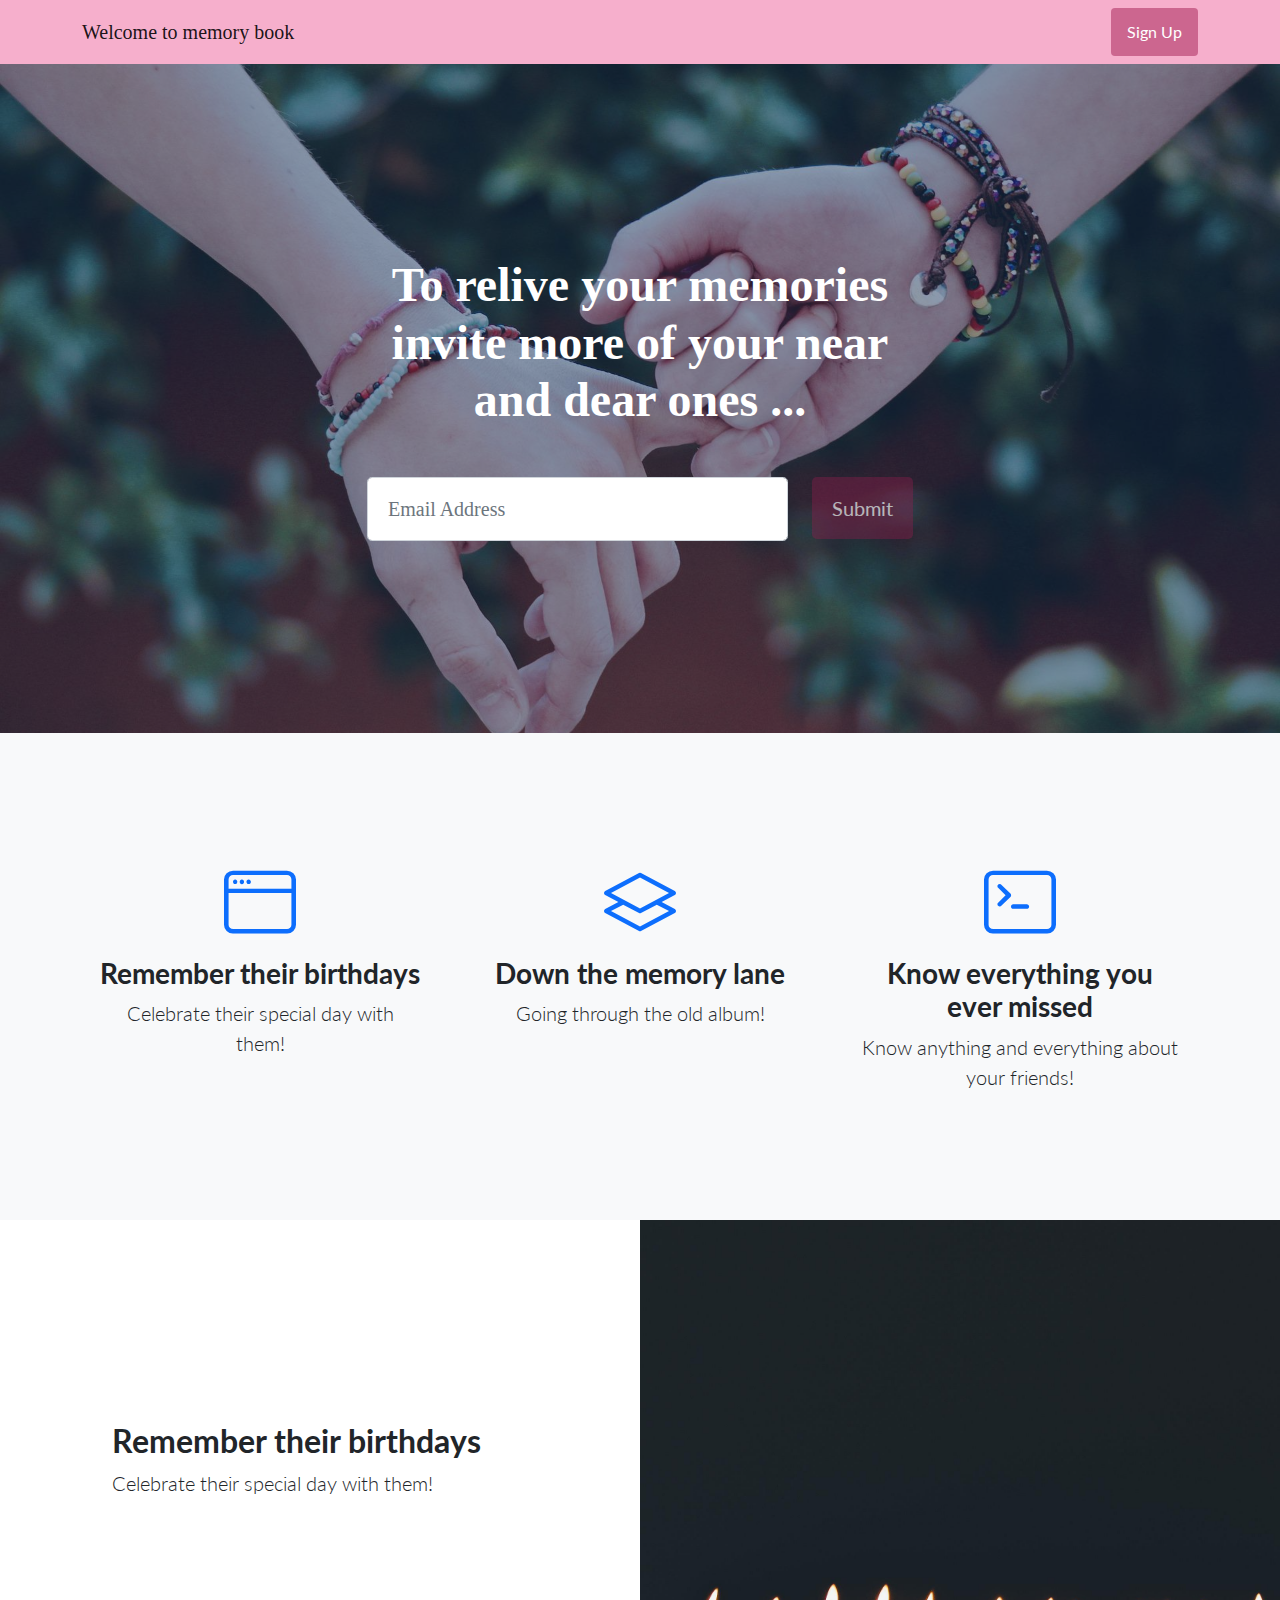
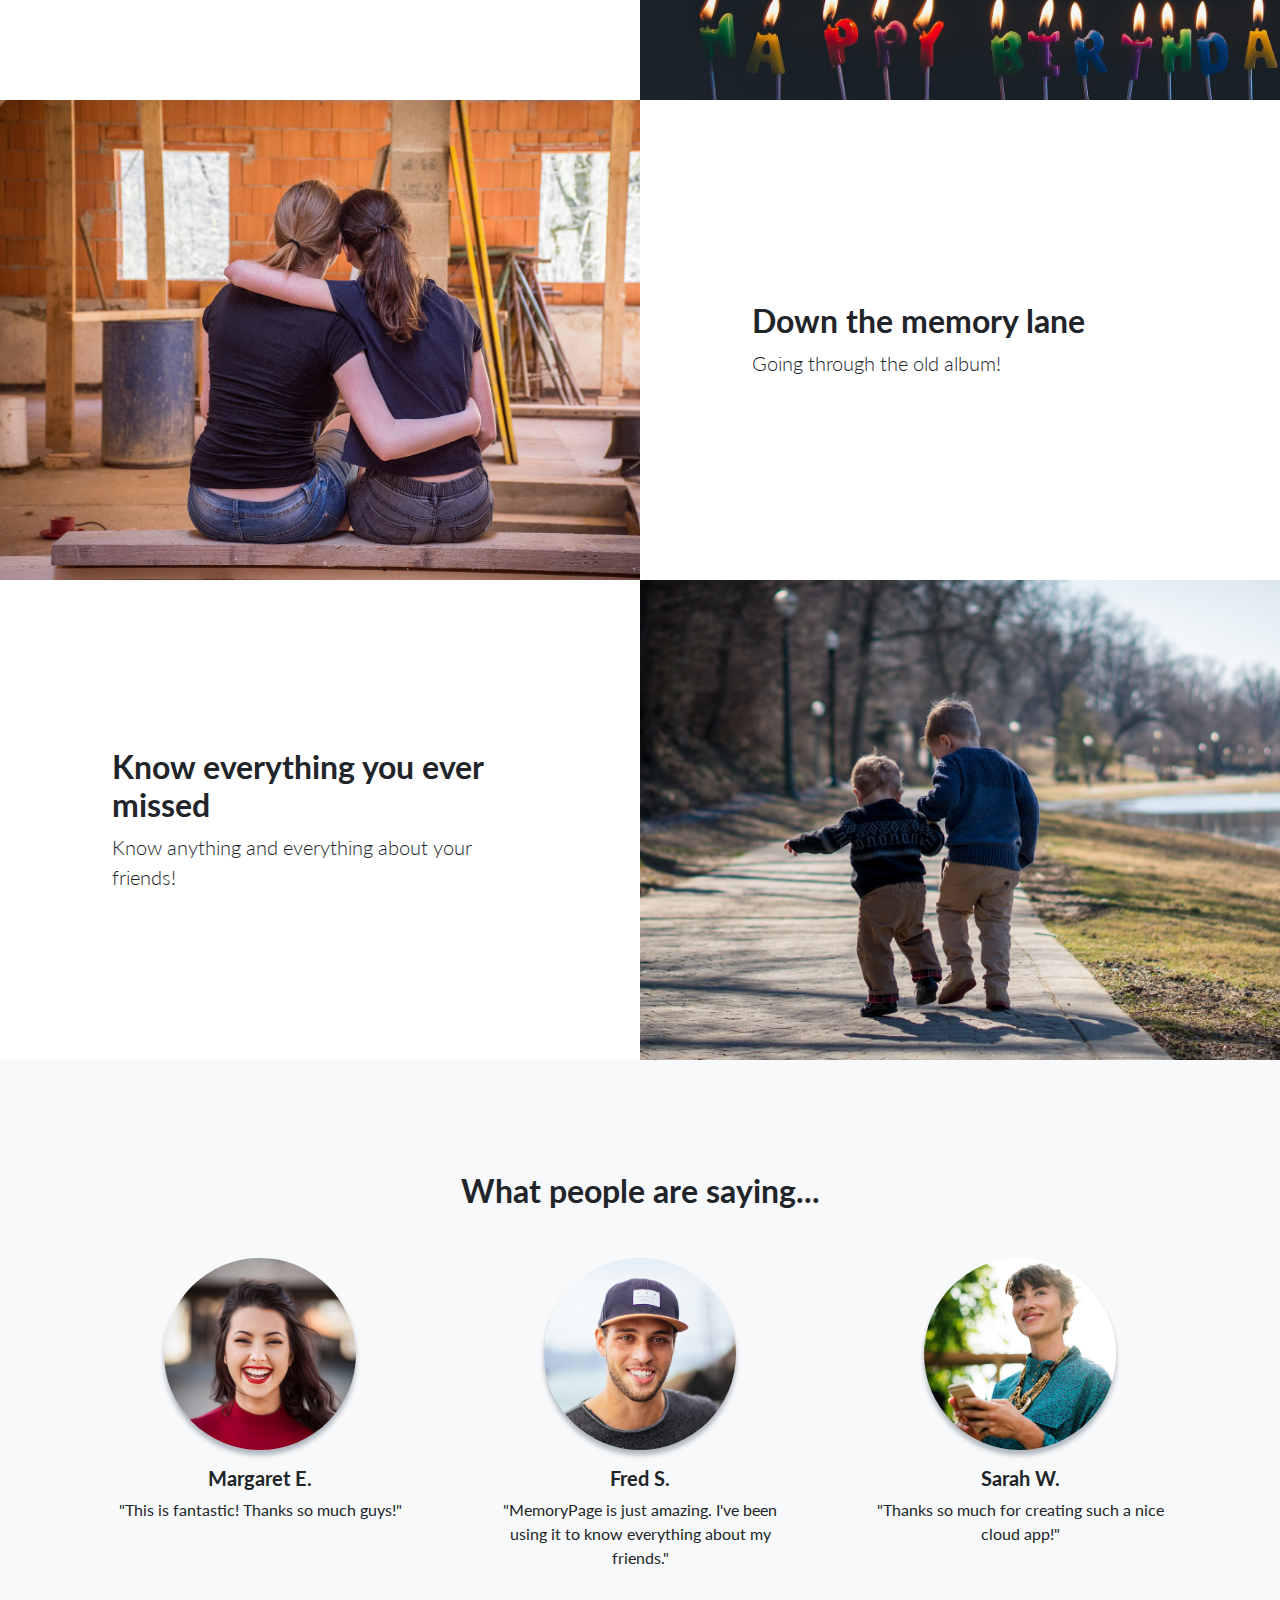
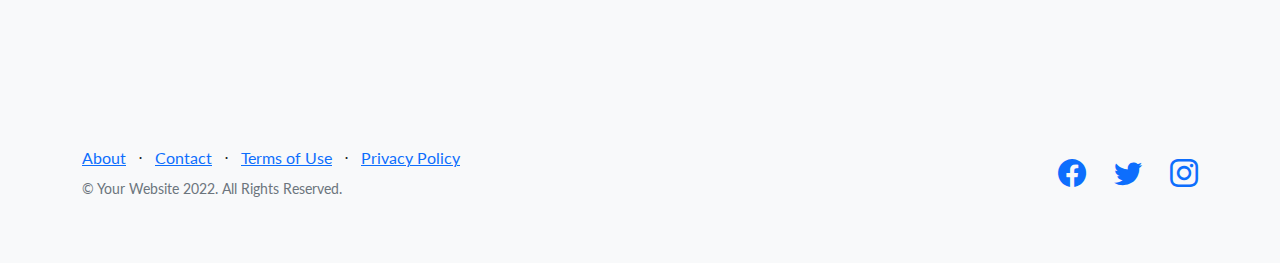
<file: index.html>
<!DOCTYPE html>
<html lang="en">
    <head>
        <meta charset="utf-8" />
        <meta name="viewport" content="width=device-width, initial-scale=1, shrink-to-fit=no" />
        <meta name="description" content="" />
        <meta name="author" content="" />
        <title>MemoryBook</title>
        <!-- Favicon-->
        <link rel="icon" type="image/x-icon" href="assets/favicon.ico" />
        <!-- Bootstrap icons-->
        <link href="https://cdn.jsdelivr.net/npm/bootstrap-icons@1.5.0/font/bootstrap-icons.css" rel="stylesheet" type="text/css" />
        <!-- Google fonts-->
        <link href="https://fonts.googleapis.com/css?family=Lato:300,400,700,300italic,400italic,700italic" rel="stylesheet" type="text/css" />
        <!-- Core theme CSS (includes Bootstrap)-->
        <link href="css/styles.css" rel="stylesheet" />
    </head>
    <body>
        <!-- Navigation-->
        <nav class="navbar navbar-light static-top" id="nbbgcol">
            <div class="container">
                <a class="navbar-brand" id="wcT" href="#!">Welcome to memory book</a>
                <a class="btn btn-primary"  id="signupbtn" href="demo.html">Sign Up</a>
            </div>
        </nav>
        <!-- Masthead-->
        <header class="masthead">
            <div class="container position-relative">
                <div class="row justify-content-center">
                    <div class="col-xl-6">
                        <div class="text-center text-white">
                            <!-- Page heading-->
                            <h1 class="mb-5" id="invi">To relive your memories invite more of your near and dear ones ...</h1>
                            <!-- Signup form-->
                            <!-- * * * * * * * * * * * * * * *-->
                            <!-- * * SB Forms Contact Form * *-->
                            <!-- * * * * * * * * * * * * * * *-->
                            <!-- This form is pre-integrated with SB Forms.-->
                            <!-- To make this form functional, sign up at-->
                            <!-- https://startbootstrap.com/solution/contact-forms-->
                            <!-- to get an API token!-->
                            <form class="form-subscribe" id="contactForm" data-sb-form-api-token="API_TOKEN">
                                <!-- Email address input-->
                                <div class="row">
                                    <div class="col">
                                        <input class="form-control form-control-lg" id="emailAddress" type="email" placeholder="Email Address" data-sb-validations="required,email" />
                                        <div class="invalid-feedback text-white" data-sb-feedback="emailAddress:required">Email Address is required.</div>
                                        <div class="invalid-feedback text-white" data-sb-feedback="emailAddress:email">Email Address Email is not valid.</div>
                                    </div>
                                    <div class="col-auto"><button class="btn btn-primary btn-lg disabled" id="submitButton"  type="submit">Submit</button></div>
                                </div>
                                <!-- Submit success message-->
                                <!---->
                                <!-- This is what your users will see when the form-->
                                <!-- has successfully submitted-->
                                <div class="d-none" id="submitSuccessMessage">
                                    <div class="text-center mb-3">
                                        <div class="fw-bolder">Form submission successful!</div>
                                        <p>To activate this form, sign up at</p>
                                        <a class="text-white" href="https://startbootstrap.com/solution/contact-forms">https://startbootstrap.com/solution/contact-forms</a>
                                    </div>
                                </div>
                                <!-- Submit error message-->
                                <!---->
                                <!-- This is what your users will see when there is-->
                                <!-- an error submitting the form-->
                                <div class="d-none" id="submitErrorMessage"><div class="text-center text-danger mb-3">Error sending message!</div></div>
                            </form>
                        </div>
                    </div>
                </div>
            </div>
        </header>
        <!-- Icons Grid-->
        <section class="features-icons bg-light text-center">
            <div class="container">
                <div class="row">
                    <div class="col-lg-4">
                        <div class="features-icons-item mx-auto mb-5 mb-lg-0 mb-lg-3">
                            <div class="features-icons-icon d-flex"><i class="bi-window m-auto text-primary"></i></div>
                            <h3>Remember their birthdays</h3>
                            <p class="lead mb-0">Celebrate their special day with them!</p>
                        </div>
                    </div>
                    <div class="col-lg-4">
                        <div class="features-icons-item mx-auto mb-5 mb-lg-0 mb-lg-3">
                            <div class="features-icons-icon d-flex"><i class="bi-layers m-auto text-primary"></i></div>
                            <h3>Down the memory lane</h3>
                            <p class="lead mb-0">Going through the old album!</p>
                        </div>
                    </div>
                    <div class="col-lg-4">
                        <div class="features-icons-item mx-auto mb-0 mb-lg-3">
                            <div class="features-icons-icon d-flex"><i class="bi-terminal m-auto text-primary"></i></div>
                            <h3>Know everything you ever missed</h3>
                            <p class="lead mb-0">Know anything and everything about your friends! </p>
                        </div>
                    </div>
                </div>
            </div>
        </section>
        <!-- Image Showcases-->
        <section class="showcase">
            <div class="container-fluid p-0">
                <div class="row g-0">
                    <div class="col-lg-6 order-lg-2 text-white showcase-img" style="background-image: url('p1.jpg')"></div>
                    <div class="col-lg-6 order-lg-1 my-auto showcase-text">
                        <h2>Remember their birthdays</h2>
                        <p class="lead mb-0">Celebrate their special day with them!</p>
                    </div>
                </div>
                <div class="row g-0">
                    <div class="col-lg-6 text-white showcase-img" style="background-image: url('p2.jpg')"></div>
                    <div class="col-lg-6 my-auto showcase-text">
                        <h2>Down the memory lane</h2>
                        <p class="lead mb-0">Going through the old album!</p>
                    </div>
                </div>
                <div class="row g-0">
                    <div class="col-lg-6 order-lg-2 text-white showcase-img" style="background-image: url('p3.jpg')"></div>
                    <div class="col-lg-6 order-lg-1 my-auto showcase-text">
                        <h2>Know everything you ever missed</h2>
                        <p class="lead mb-0">Know anything and everything about your friends! </p>
                    </div>
                </div>
            </div>
        </section>
        <!-- Testimonials-->
        <section class="testimonials text-center bg-light">
            <div class="container">
                <h2 class="mb-5">What people are saying...</h2>
                <div class="row">
                    <div class="col-lg-4">
                        <div class="testimonial-item mx-auto mb-5 mb-lg-0">
                            <img class="img-fluid rounded-circle mb-3" src="assets/img/testimonials-1.jpg" alt="..." />
                            <h5>Margaret E.</h5>
                            <p class="font-weight-light mb-0">"This is fantastic! Thanks so much guys!"</p>
                        </div>
                    </div>
                    <div class="col-lg-4">
                        <div class="testimonial-item mx-auto mb-5 mb-lg-0">
                            <img class="img-fluid rounded-circle mb-3" src="assets/img/testimonials-2.jpg" alt="..." />
                            <h5>Fred S.</h5>
                            <p class="font-weight-light mb-0">"MemoryPage is just amazing. I've been using it to know everything about my friends."</p>
                        </div>
                    </div>
                    <div class="col-lg-4">
                        <div class="testimonial-item mx-auto mb-5 mb-lg-0">
                            <img class="img-fluid rounded-circle mb-3" src="assets/img/testimonials-3.jpg" alt="..." />
                            <h5>Sarah W.</h5>
                            <p class="font-weight-light mb-0">"Thanks so much for creating such a nice cloud app!"</p>
                        </div>
                    </div>
                </div>
            </div>
        </section>
        <!-- Call to Action-->
        
        <!-- Footer-->
        <footer class="footer bg-light">
            <div class="container">
                <div class="row">
                    <div class="col-lg-6 h-100 text-center text-lg-start my-auto">
                        <ul class="list-inline mb-2">
                            <li class="list-inline-item"><a href="#!">About</a></li>
                            <li class="list-inline-item">⋅</li>
                            <li class="list-inline-item"><a href="#!">Contact</a></li>
                            <li class="list-inline-item">⋅</li>
                            <li class="list-inline-item"><a href="#!">Terms of Use</a></li>
                            <li class="list-inline-item">⋅</li>
                            <li class="list-inline-item"><a href="#!">Privacy Policy</a></li>
                        </ul>
                        <p class="text-muted small mb-4 mb-lg-0">&copy; Your Website 2022. All Rights Reserved.</p>
                    </div>
                    <div class="col-lg-6 h-100 text-center text-lg-end my-auto">
                        <ul class="list-inline mb-0">
                            <li class="list-inline-item me-4">
                                <a href="#!"><i class="bi-facebook fs-3"></i></a>
                            </li>
                            <li class="list-inline-item me-4">
                                <a href="#!"><i class="bi-twitter fs-3"></i></a>
                            </li>
                            <li class="list-inline-item">
                                <a href="#!"><i class="bi-instagram fs-3"></i></a>
                            </li>
                        </ul>
                    </div>
                </div>
            </div>
        </footer>
        <!-- Bootstrap core JS-->
        <script src="https://cdn.jsdelivr.net/npm/bootstrap@5.1.3/dist/js/bootstrap.bundle.min.js"></script>
        <!-- Core theme JS-->
        <script src="js/scripts.js"></script>
        <!-- * * * * * * * * * * * * * * * * * * * * * * * * * * * * * * * * * * * * * * * *-->
        <!-- * *                               SB Forms JS                               * *-->
        <!-- * * Activate your form at https://startbootstrap.com/solution/contact-forms * *-->
        <!-- * * * * * * * * * * * * * * * * * * * * * * * * * * * * * * * * * * * * * * * *-->
        <script src="https://cdn.startbootstrap.com/sb-forms-latest.js"></script>
    </body>
</html>
</file>
